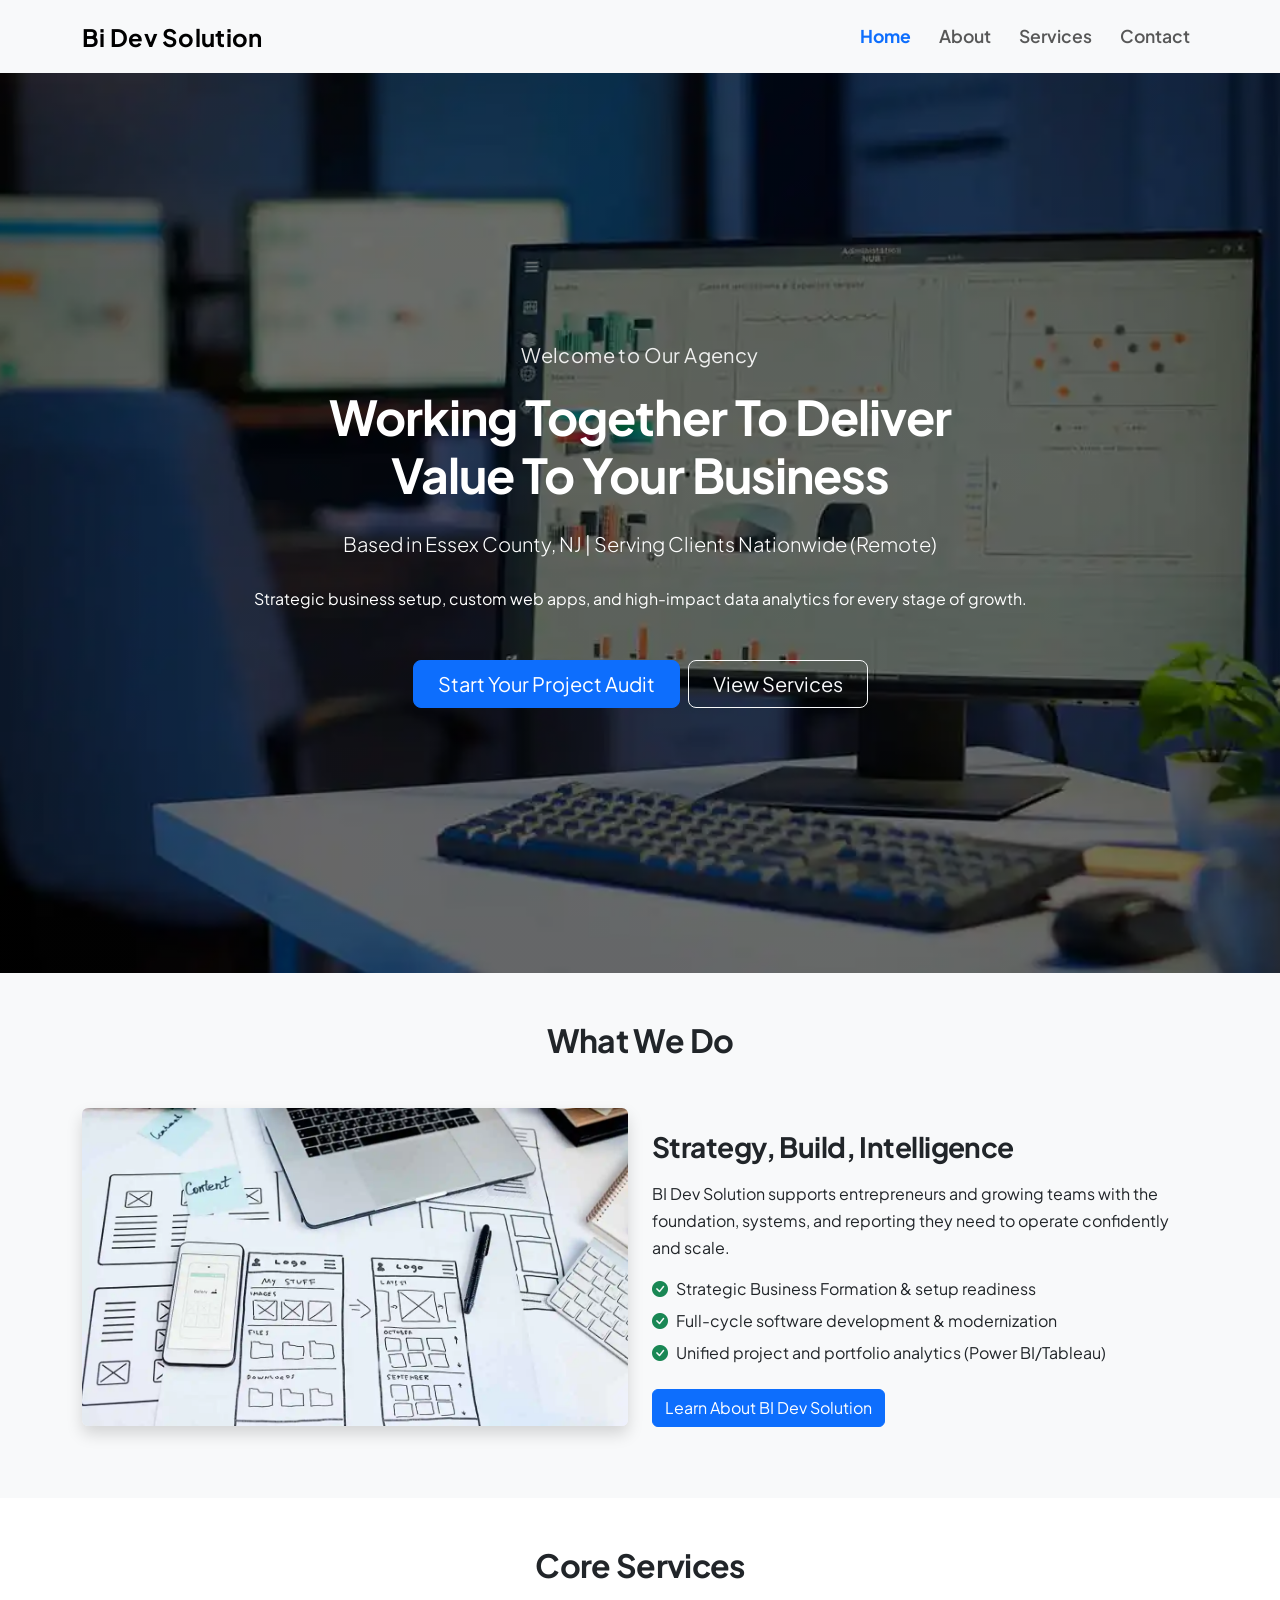
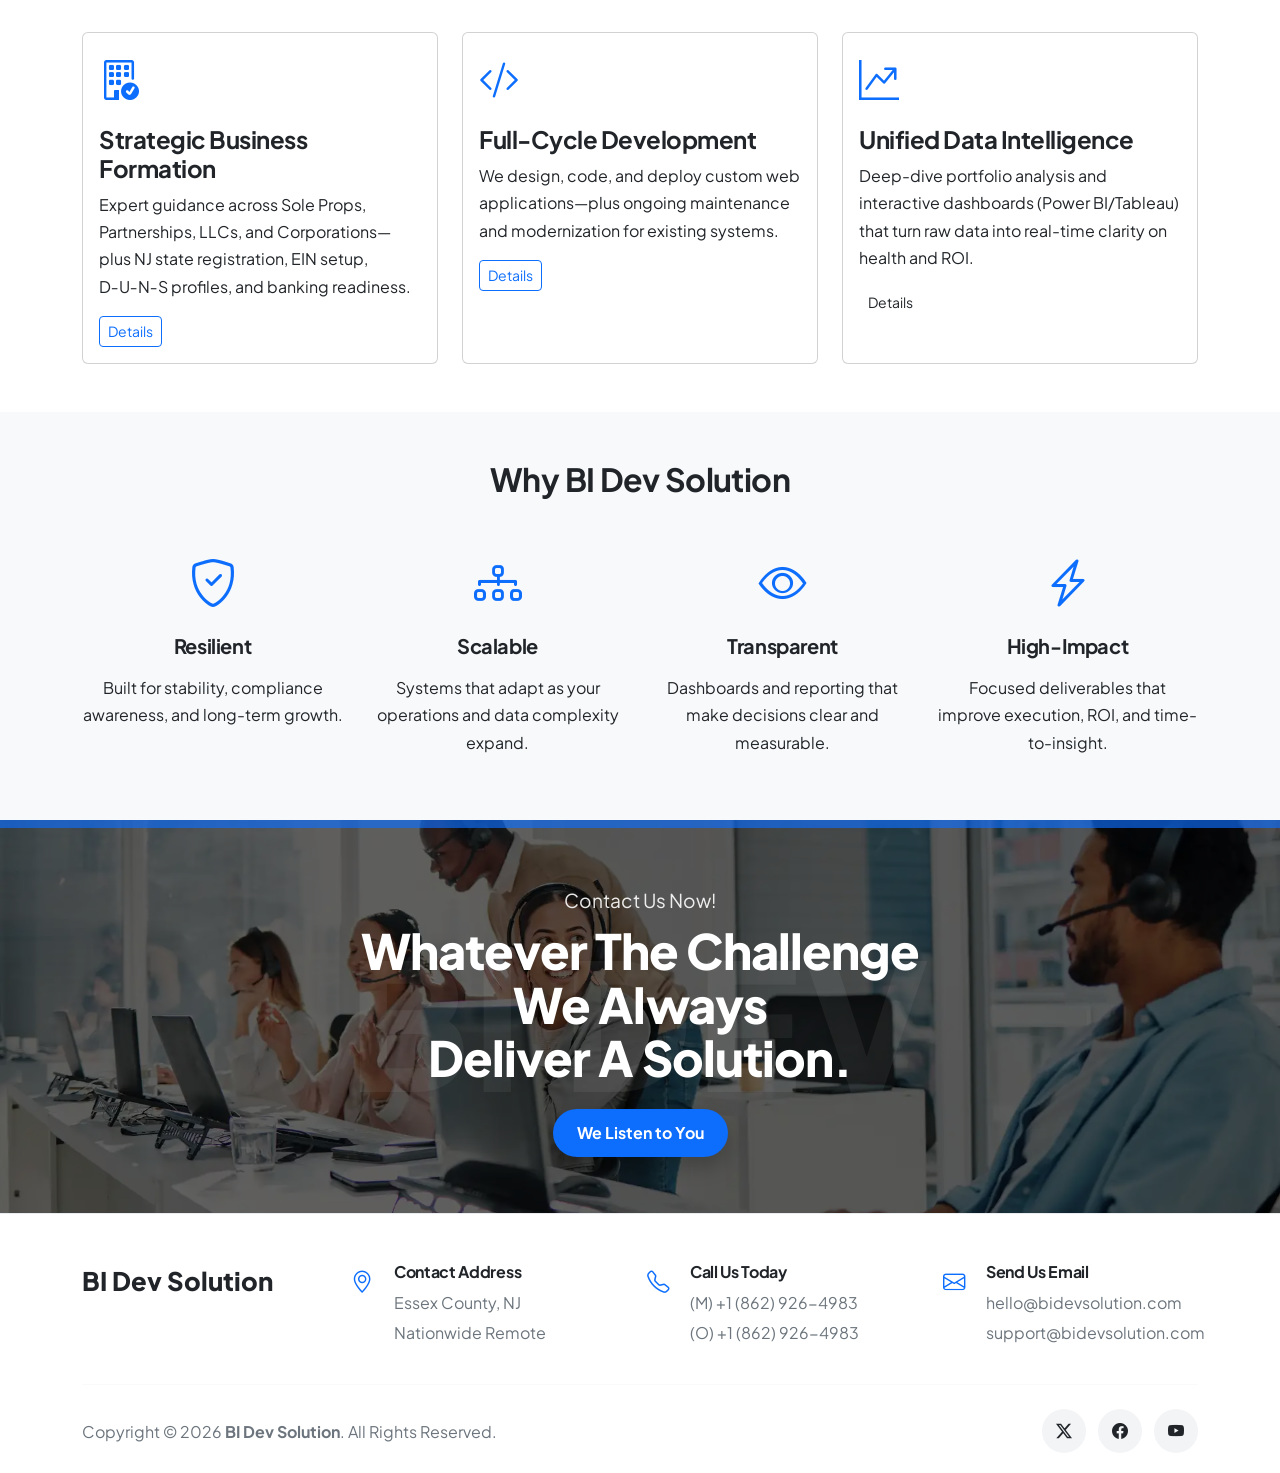
<file: index.html>
<!DOCTYPE html>
<!-- DEVELOPER: BI Dev Solution -->
<html lang="en">

<head>
  <meta charset="UTF-8">
  <meta name="viewport" content="width=device-width, initial-scale=1.0">
  
  <meta name="description" content="Architecting resilient business foundations, custom digital solutions, and high-impact data intelligence for every stage of growth. Based in Essex County, NJ — serving clients nationwide (remote)."/>
  <meta name="keywords" content="BI Dev Solution, Essex County NJ, business formation, LLC formation NJ, EIN, DUNS, custom software development, web applications, Power BI, Tableau, dashboards, data intelligence"/>
  <meta name="google-site-verification" content="DHMBKQXC02tQDrk9h49w4MmM4BJE9fzD--v1dUadJr4" />

  <!-- Bootstrap 5 CSS -->
  <link href="https://cdn.jsdelivr.net/npm/bootstrap@5.3.2/dist/css/bootstrap.min.css" rel="stylesheet">
  
  <!-- favicon -->
  <link rel="icon" type="image/png" href="/favicon/favicon-96x96.png" sizes="96x96" />
  <link rel="icon" type="image/svg+xml" href="/favicon/favicon.svg" />
  <link rel="shortcut icon" href="/favicon/favicon.ico" />
  <link rel="apple-touch-icon" sizes="180x180" href="/favicon/apple-touch-icon.png" />
  <link rel="manifest" href="/favicon/site.webmanifest" />

  <!-- Google Font (Plus Jakarta Sans) -->
  <link rel="preconnect" href="https://fonts.googleapis.com">
  <link rel="preconnect" href="https://fonts.gstatic.com" crossorigin>
  <link href="https://fonts.googleapis.com/css2?family=Plus+Jakarta+Sans:wght@300;400;600;700;800&display=swap" rel="stylesheet">

  <!-- Icons -->
  <link rel="stylesheet" href="https://cdnjs.cloudflare.com/ajax/libs/font-awesome/4.7.0/css/font-awesome.min.css">
  <link rel="stylesheet" href="https://cdn.jsdelivr.net/npm/bootstrap-icons@1.11.0/font/bootstrap-icons.css">
  

  <!-- Custom CSS (after Bootstrap + fonts) -->
  <link href="css/styles.css" rel="stylesheet">
  <link rel="canonical" href="https://bidevsolution.com/" />
  <meta property="og:title" content="BI Dev Solution" />
  <meta property="og:description" content=" Business formation, software development, and data intelligence to help you scale confidently." />
  <meta property="og:url" content="https://bidevsolution.com/" />
  <meta property="og:type" content="website" />
  <meta property="og:image" content="https://bidevsolution.com/images/og-image.png" />
  <meta name="twitter:card" content="summary_large_image" />

  <title>BI Dev Solution | Business Formation, Software Development & Data Intelligence</title>
</head>

<body class="home-page">

    <!-- Navigation -->
    <nav class="navbar navbar-expand-lg navbar-light bg-light">
        <div class="container">
            <a class="navbar-brand fw-bold" href="index.html">Bi Dev Solution</a>
            <button class="navbar-toggler" type="button" data-bs-toggle="collapse" data-bs-target="#mainNavbar"
                aria-controls="mainNavbar" aria-expanded="false" aria-label="Toggle navigation">
                <span class="navbar-toggler-icon"></span>
            </button>
            <div class="collapse navbar-collapse" id="mainNavbar">
                <ul class="navbar-nav ms-auto mb-2 mb-lg-0">
                    <li class="nav-item">
                        <a class="nav-link active" aria-current="page" href="index.html">Home</a>
                    </li>
                    <li class="nav-item">
                        <a class="nav-link" href="about.html">About</a>
                    </li>
                    <li class="nav-item">
                        <a class="nav-link" href="services.html">Services</a>
                    </li>
                    <li class="nav-item">
                        <a class="nav-link" href="contact.html">Contact</a>
                    </li>
                </ul>
            </div>
        </div>
    </nav>

    <!-- Hero Section -->
    <section class="hero-section vh-100 d-flex align-items-center">
        <div class="container text-center">
            <div class="row justify-content-center">
                <div class="col-lg-9">
                    <p class="hero-kicker text-white mb-3">Welcome to Our Agency</p>
                    <h1 class="display-5 mb-4 fw-bold text-white">
                        Working Together to Deliver<br> Value to Your Business
                    </h1>
                    <p class="lead text-white mb-4">Based in Essex County, NJ | Serving Clients Nationwide (Remote)</p>
                    <p class="text-white mb-5">
                        Strategic business setup, custom web apps, and high-impact data analytics for every stage of growth.
                    </p>
                    <div class="d-grid gap-2 d-sm-flex justify-content-sm-center">
                        <a href="contact.html" class="btn btn-primary btn-lg px-4">Start Your Project Audit</a>
                        <a href="services.html" class="btn btn-outline-light btn-lg px-4">View Services</a>
                    </div>
                </div>
            </div>
        </div>
    </section>

    <!-- About Preview -->
    <section class="bg-light py-5">
        <div class="container">
            <h2 class="text-center mb-5">What We Do</h2>
            <div class="row align-items-center">
                <div class="col-lg-6 mb-4">
                    <img src="images/hero-home.webp" alt="BI Dev Solution - building modern digital solutions"
                        class="img-fluid rounded shadow">
                </div>
                <div class="col-lg-6">
                    <h3 class="p-justify text-gap-md">Strategy, Build, Intelligence</h3>
                    <p class="p-justify text-gap-md">
                        BI Dev Solution supports entrepreneurs and growing teams with the foundation, systems, and
                        reporting they need to operate confidently and scale.
                    </p>
                    <ul class="list-unstyled">
                        <li class="mb-2"><i class="bi bi-check-circle-fill text-success me-2"></i>Strategic Business
                            Formation & setup readiness</li>
                        <li class="mb-2"><i class="bi bi-check-circle-fill text-success me-2"></i>Full-cycle software
                            development & modernization</li>
                        <li class="mb-2"><i class="bi bi-check-circle-fill text-success me-2"></i>Unified project and
                            portfolio analytics (Power BI/Tableau)</li>
                    </ul>
                    <a href="about.html" class="btn btn-primary mt-2">Learn About BI Dev Solution</a>
                </div>
            </div>
        </div>
    </section>

    <!-- Services Preview -->
    <section class="py-5">
        <div class="container">
            <h2 class="text-center mb-5">Core Services</h2>
            <div class="row g-4">

                <div class="col-md-4">
                    <div class="card h-100">
                        <div class="card-body">
                            <div class="mb-3">
                                <i class="bi bi-building-check text-primary" style="font-size: 2.5rem;"></i>
                            </div>
                            <h4 class="card-title">Strategic Business Formation</h4>
                            <p cclass="card-text" class="p-justify text-gap-md">
                                Expert guidance across Sole Props, Partnerships, LLCs, and Corporations—plus NJ state
                                registration, EIN setup, D‑U‑N‑S profiles, and banking readiness.
                            </p>
                            <a href="services.html" class="btn btn-outline-primary btn-sm">Details</a>
                        </div>
                    </div>
                </div>

                <div class="col-md-4">
                    <div class="card h-100">
                        <div class="card-body">
                            <div class="mb-3">
                                <i class="bi bi-code-slash text-primary" style="font-size: 2.5rem;"></i>
                            </div>
                            <h4 class="card-title">Full-Cycle Development</h4>
                            <p class="card-text" class="p-justify text-gap-md">
                                We design, code, and deploy custom web applications—plus ongoing maintenance and
                                modernization for existing systems.
                            </p>
                            <a href="services.html" class="btn btn-outline-primary btn-sm">Details</a>
                        </div>
                    </div>
                </div>

                <div class="col-md-4">
                    <div class="card h-100">
                        <div class="card-body">
                            <div class="mb-3">
                                <i class="bi bi-graph-up-arrow text-primary" style="font-size: 2.5rem;"></i>
                            </div>
                            <h4 class="card-title">Unified Data Intelligence</h4>
                            <p class="card-text" class="p-justify text-gap-md">
                                Deep-dive portfolio analysis and interactive dashboards (Power BI/Tableau) that turn raw
                                data into real-time clarity on health and ROI.
                            </p>
                            <a href="services.html" class="btn btn-outline-rimary btn-sm">Details</a>
                        </div>
                    </div>
                </div>

            </div>
        </div>
    </section>

    <!-- Proof / Values -->
    <section class="bg-light py-5">
        <div class="container">
            <h2 class="text-center mb-5">Why BI Dev Solution</h2>
            <div class="row g-4 text-center">
                <div class="col-md-3">
                    <i class="bi bi-shield-check text-primary" style="font-size: 3rem;"></i>
                    <h5 class="mt-3">Resilient</h5>
                    <p class="p-justify text-gap-md">Built for stability, compliance awareness, and long-term growth.</p>
                </div>
                <div class="col-md-3">
                    <i class="bi bi-diagram-3 text-primary" style="font-size: 3rem;"></i>
                    <h5 class="mt-3">Scalable</h5>
                    <p class="p-justify text-gap-md">Systems that adapt as your operations and data complexity expand.</p>
                </div>
                <div class="col-md-3">
                    <i class="bi bi-eye text-primary" style="font-size: 3rem;"></i>
                    <h5 class="mt-3">Transparent</h5>
                    <p class="p-justify text-gap-md">Dashboards and reporting that make decisions clear and measurable.</p>
                </div>
                <div class="col-md-3">
                    <i class="bi bi-lightning-charge text-primary" style="font-size: 3rem;"></i>
                    <h5 class="mt-3">High-Impact</h5>
                    <p class="p-justify text-gap-md">Focused deliverables that improve execution, ROI, and time-to-insight.</p>
                </div>
            </div>
        </div>
    </section>

    <!-- Site-wide Contact CTA (image4 style) -->
<section class="contact-cta">
  <div class="container">
    <div class="contact-cta-inner text-center">
      <div class="contact-cta-watermark" aria-hidden="true">BI DEV</div>

      <p class="contact-cta-kicker mb-2">Contact Us Now!</p>

      <h2 class="contact-cta-title mb-0">
        Whatever The Challenge<br> We
        Always <br>Deliver a Solution.
      </h2>

      <div class="mt-4">
        <a href="contact.html" class="btn contact-cta-btn">We Listen to You</a>
      </div>
    </div>
  </div>
</section>

    <!-- Footer -->
   <footer class="site-footer">
  <div class="container">
    <!-- Top row -->
    <div class="footer-top">
      <div class="footer-brand">
        <a class="footer-logo" href="index.html">BI Dev Solution</a>
      </div>

      <div class="footer-info-grid">
        <div class="footer-info-item">
          <div class="footer-icon"><i class="bi bi-geo-alt"></i></div>
          <div>
            <h6>Contact Address</h6>
            <p>Essex County, NJ</p>
            <p>Nationwide Remote</p>
          </div>
        </div>

        <div class="footer-info-item">
          <div class="footer-icon"><i class="bi bi-telephone"></i></div>
          <div>
            <h6>Call Us Today</h6>
            <p>(M) +1 (862) 926-4983</p>
            <p>(O) +1 (862) 926-4983</p>
          </div>
        </div>

        <div class="footer-info-item">
          <div class="footer-icon"><i class="bi bi-envelope"></i></div>
          <div>
            <h6>Send Us Email</h6>
            <p>hello@bidevsolution.com</p>
            <p>support@bidevsolution.com</p>
          </div>
        </div>
      </div>
    </div>

    <hr class="footer-divider" />

    <!-- Bottom row -->
    <div class="footer-bottom">
      <p class="footer-copy">
        Copyright © 2026 <strong>BI Dev Solution</strong>. All Rights Reserved.
      </p>

      <div class="footer-social">
        <a href="#" aria-label="Twitter"><i class="bi bi-twitter-x"></i></a>
        <a href="#" aria-label="Facebook"><i class="bi bi-facebook"></i></a>
        <a href="#" aria-label="YouTube"><i class="bi bi-youtube"></i></a>
      </div>
    </div>
  </div>
</footer>

    <!-- Bootstrap JS -->
    <script src="https://cdn.jsdelivr.net/npm/bootstrap@5.3.2/dist/js/bootstrap.bundle.min.js"></script>
    <script src="scripts/script.js"></script>

</body>

</html>
</file>
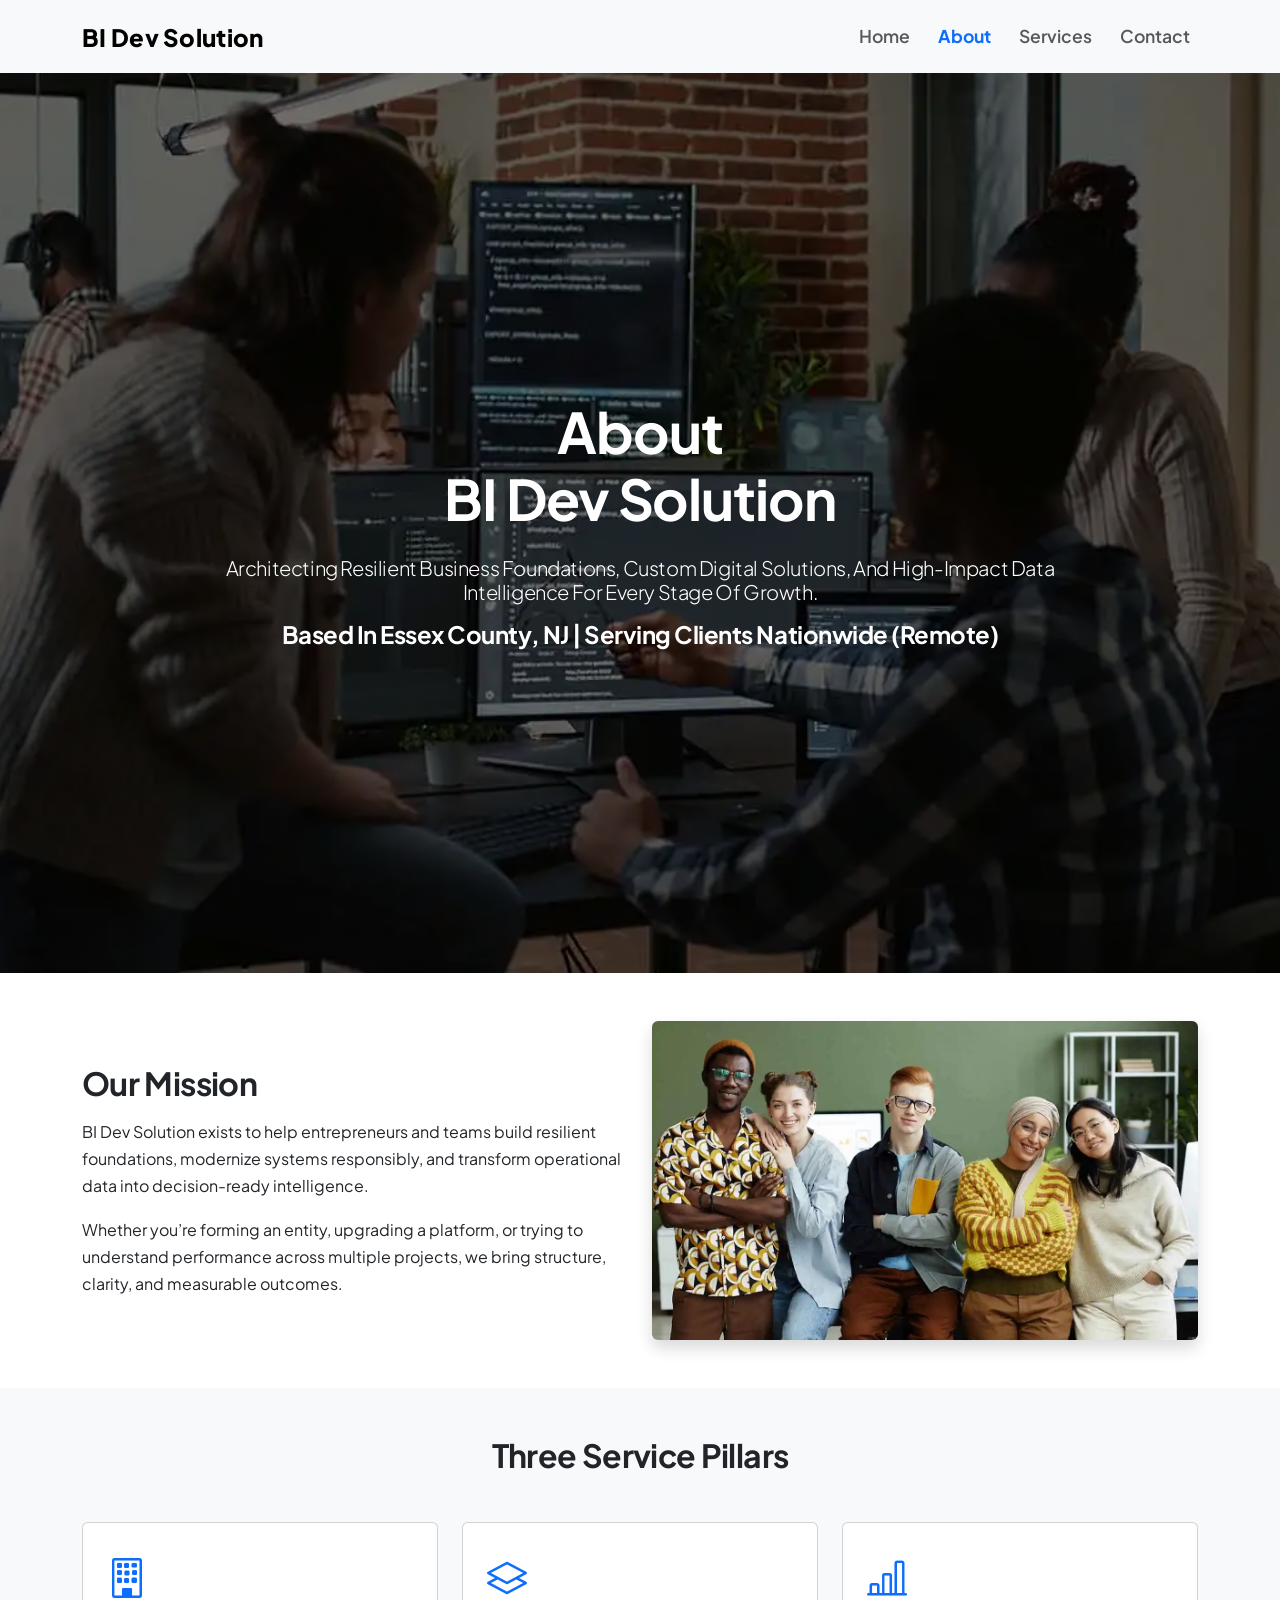
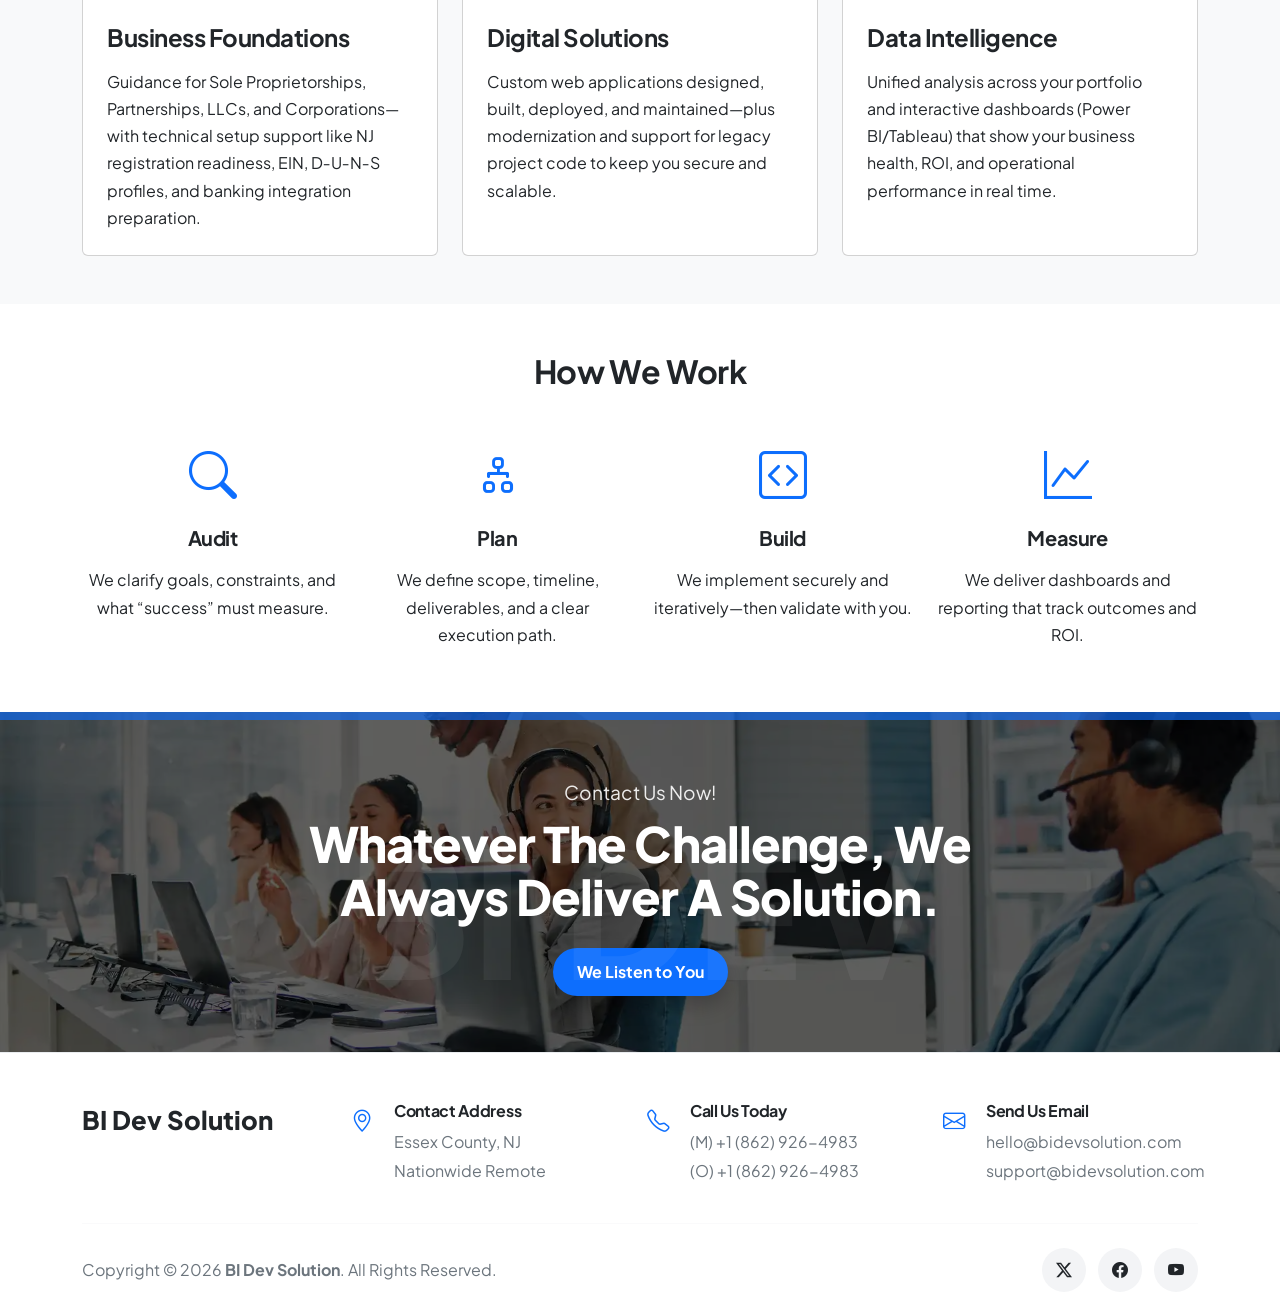
<file: about.html>
<!DOCTYPE html>
<!-- DEVELOPER: BI Dev Solution -->
<html lang="en">

<head>
  <meta charset="UTF-8">
  <meta name="viewport" content="width=device-width, initial-scale=1.0">

  <meta name="description" content="Architecting resilient business foundations, custom digital solutions, and high-impact data intelligence for every stage of growth. Based in Essex County, NJ — serving clients nationwide (remote)."/>
  <meta name="keywords" content="BI Dev Solution, Essex County NJ, business formation, LLC formation NJ, EIN, DUNS, custom software development, web applications, Power BI, Tableau, dashboards, data intelligence"/>

  <!-- Bootstrap 5 CSS -->
  <link href="https://cdn.jsdelivr.net/npm/bootstrap@5.3.2/dist/css/bootstrap.min.css" rel="stylesheet">
  
  <!-- favicon -->
  <link rel="icon" type="image/png" href="/favicon/favicon-96x96.png" sizes="96x96" />
  <link rel="icon" type="image/svg+xml" href="/favicon/favicon.svg" />
  <link rel="shortcut icon" href="/favicon/favicon.ico" />
  <link rel="apple-touch-icon" sizes="180x180" href="/favicon/apple-touch-icon.png" />
  <link rel="manifest" href="/favicon/site.webmanifest" />

  <!-- Google Font (Plus Jakarta Sans) -->
  <link rel="preconnect" href="https://fonts.googleapis.com">
  <link rel="preconnect" href="https://fonts.gstatic.com" crossorigin>
  <link href="https://fonts.googleapis.com/css2?family=Plus+Jakarta+Sans:wght@300;400;600;700;800&display=swap" rel="stylesheet">

  <!-- Icons -->
  <link rel="stylesheet" href="https://cdnjs.cloudflare.com/ajax/libs/font-awesome/4.7.0/css/font-awesome.min.css">
  <link rel="stylesheet" href="https://cdn.jsdelivr.net/npm/bootstrap-icons@1.11.0/font/bootstrap-icons.css">

  <!-- Custom CSS (after Bootstrap + fonts) -->
  <link href="css/styles.css" rel="stylesheet">
  <link rel="canonical" href="https://bidevsolution.com/about.html" />
  <meta property="og:title" content="BI Dev Solution" />
  <meta property="og:description" content=" Business formation, software development, and data intelligence to help you scale confidently." />
  <meta property="og:url" content="https://bidevsolution.com/" />
  <meta property="og:type" content="website" />
  <meta property="og:image" content="https://bidevsolution.com/images/og-image.png" />
  <meta name="twitter:card" content="summary_large_image" />

  <title>About | BI Dev Solution</title>
</head>

<body class="about-page">

    <!-- Navigation -->
    <nav class="navbar navbar-expand-lg navbar-light bg-light">
        <div class="container">
            <a class="navbar-brand" href="index.html">BI Dev Solution</a>
            <button class="navbar-toggler" type="button" data-bs-toggle="collapse" data-bs-target="#mainNavbar"
                aria-controls="mainNavbar" aria-expanded="false" aria-label="Toggle navigation">
                <span class="navbar-toggler-icon"></span>
            </button>
            <div class="collapse navbar-collapse" id="mainNavbar">
                <ul class="navbar-nav ms-auto mb-2 mb-lg-0">
                    <li class="nav-item">
                        <a class="nav-link" href="index.html">Home</a>
                    </li>
                    <li class="nav-item">
                        <a class="nav-link active" aria-current="page" href="about.html">About</a>
                    </li>
                    <li class="nav-item">
                        <a class="nav-link" href="services.html">Services</a>
                    </li>
                    <li class="nav-item">
                        <a class="nav-link" href="contact.html">Contact</a>
                    </li>
                </ul>
            </div>
        </div>
    </nav>

    <!-- Hero -->
    <section class="hero-section vh-100 d-flex align-items-center">
        <div class="container text-center">
            <div class="row justify-content-center">
                <div class="col-lg-9">
                    <h1 class="display-4 mb-4 fw-bold text-white">About <br>BI Dev Solution</h1>
                    <h4 class="lead text-white mb-3">
                        Architecting resilient business foundations, custom digital solutions, and high-impact data
                        intelligence for every stage of growth.
                    </h4>
                    <h4 class="text-white mb-0">Based in Essex County, NJ | Serving Clients Nationwide (Remote)</h4>
                </div>
            </div>
        </div>
    </section>

    <!-- Mission -->
    <section class="py-5">
        <div class="container">
            <div class="row g-4 align-items-center">
                <div class="col-lg-6">
                    <h2 class="mb-3">Our Mission</h2>
                    <p>
                        BI Dev Solution exists to help entrepreneurs and teams build resilient foundations, modernize
                        systems responsibly, and transform operational data into decision-ready intelligence.
                    </p>
                    <p class="mb-0">
                        Whether you’re forming an entity, upgrading a platform, or trying to understand performance
                        across multiple projects, we bring structure, clarity, and measurable outcomes.
                    </p>
                </div>
                <div class="col-lg-6">
                    <img src="images/service-web.webp" alt="Software development and modernization"
                        class="img-fluid rounded shadow">
                </div>
            </div>
        </div>
    </section>

    <!-- Pillars -->
    <section class="bg-light py-5">
        <div class="container">
            <h2 class="text-center mb-5">Three Service Pillars</h2>
            <div class="row g-4">

                <div class="col-md-4">
                    <div class="card h-100">
                        <div class="card-body p-4">
                            <i class="bi bi-building text-primary" style="font-size: 2.5rem;"></i>
                            <h4 class="mt-3">Business Foundations</h4>
                            <p class="mb-0">
                                Guidance for Sole Proprietorships, Partnerships, LLCs, and Corporations—with technical
                                setup support like NJ registration readiness, EIN, D‑U‑N‑S profiles, and banking
                                integration preparation.
                            </p>
                        </div>
                    </div>
                </div>

                <div class="col-md-4">
                    <div class="card h-100">
                        <div class="card-body p-4">
                            <i class="bi bi-layers text-primary" style="font-size: 2.5rem;"></i>
                            <h4 class="mt-3">Digital Solutions</h4>
                            <p class="mb-0">
                                Custom web applications designed, built, deployed, and maintained—plus modernization and
                                support for legacy project code to keep you secure and scalable.
                            </p>
                        </div>
                    </div>
                </div>

                <div class="col-md-4">
                    <div class="card h-100">
                        <div class="card-body p-4">
                            <i class="bi bi-bar-chart-line text-primary" style="font-size: 2.5rem;"></i>
                            <h4 class="mt-3">Data Intelligence</h4>
                            <p class="mb-0">
                                Unified analysis across your portfolio and interactive dashboards (Power BI/Tableau)
                                that show your business health, ROI, and operational performance in real time.
                            </p>
                        </div>
                    </div>
                </div>

            </div>
        </div>
    </section>

    <!-- Process -->
    <section class="py-5">
        <div class="container">
            <h2 class="text-center mb-5">How We Work</h2>
            <div class="row g-4 text-center">
                <div class="col-md-3">
                    <i class="bi bi-search text-primary" style="font-size: 3rem;"></i>
                    <h5 class="mt-3"> Audit</h5>
                    <p>We clarify goals, constraints, and what “success” must measure.</p>
                </div>
                <div class="col-md-3">
                    <i class="bi bi-diagram-2 text-primary" style="font-size: 3rem;"></i>
                    <h5 class="mt-3"> Plan</h5>
                    <p>We define scope, timeline, deliverables, and a clear execution path.</p>
                </div>
                <div class="col-md-3">
                    <i class="bi bi-code-square text-primary" style="font-size: 3rem;"></i>
                    <h5 class="mt-3"> Build</h5>
                    <p>We implement securely and iteratively—then validate with you.</p>
                </div>
                <div class="col-md-3">
                    <i class="bi bi-graph-up text-primary" style="font-size: 3rem;"></i>
                    <h5 class="mt-3"> Measure</h5>
                    <p>We deliver dashboards and reporting that track outcomes and ROI.</p>
                </div>
            </div>
        </div>
    </section>

     <!-- Site-wide Contact CTA (image4 style) -->
<section class="contact-cta">
  <div class="container">
    <div class="contact-cta-inner text-center">
      <div class="contact-cta-watermark" aria-hidden="true">BI DEV</div>

      <p class="contact-cta-kicker mb-2">Contact Us Now!</p>

      <h2 class="contact-cta-title mb-0">
        Whatever The Challenge, We<br>
        Always Deliver a Solution.
      </h2>

      <div class="mt-4">
        <a href="contact.html" class="btn contact-cta-btn">We Listen to You</a>
      </div>
    </div>
  </div>
</section>

    <!-- Footer -->
<footer class="site-footer">
  <div class="container">
    <!-- Top row -->
    <div class="footer-top">
      <div class="footer-brand">
        <a class="footer-logo" href="index.html">BI Dev Solution</a>
      </div>

      <div class="footer-info-grid">
        <div class="footer-info-item">
          <div class="footer-icon"><i class="bi bi-geo-alt"></i></div>
          <div>
            <h6>Contact Address</h6>
            <p>Essex County, NJ</p>
            <p>Nationwide Remote</p>
          </div>
        </div>

        <div class="footer-info-item">
          <div class="footer-icon"><i class="bi bi-telephone"></i></div>
          <div>
            <h6>Call Us Today</h6>
            <p>(M) +1 (862) 926-4983</p>
            <p>(O) +1 (862) 926-4983</p>
          </div>
        </div>

        <div class="footer-info-item">
          <div class="footer-icon"><i class="bi bi-envelope"></i></div>
          <div>
            <h6>Send Us Email</h6>
            <p>hello@bidevsolution.com</p>
            <p>support@bidevsolution.com</p>
          </div>
        </div>
      </div>
    </div>

    <hr class="footer-divider" />

    <!-- Bottom row -->
    <div class="footer-bottom">
      <p class="footer-copy">
        Copyright © 2026 <strong>BI Dev Solution</strong>. All Rights Reserved.
      </p>

      <div class="footer-social">
        <a href="#" aria-label="Twitter"><i class="bi bi-twitter-x"></i></a>
        <a href="#" aria-label="Facebook"><i class="bi bi-facebook"></i></a>
        <a href="#" aria-label="YouTube"><i class="bi bi-youtube"></i></a>
      </div>
    </div>
  </div>
</footer>

    <!-- Bootstrap JS -->
    <script src="https://cdn.jsdelivr.net/npm/bootstrap@5.3.2/dist/js/bootstrap.bundle.min.js"></script>
    <script src="scripts/script.js"></script>

</body>

</html>
</file>
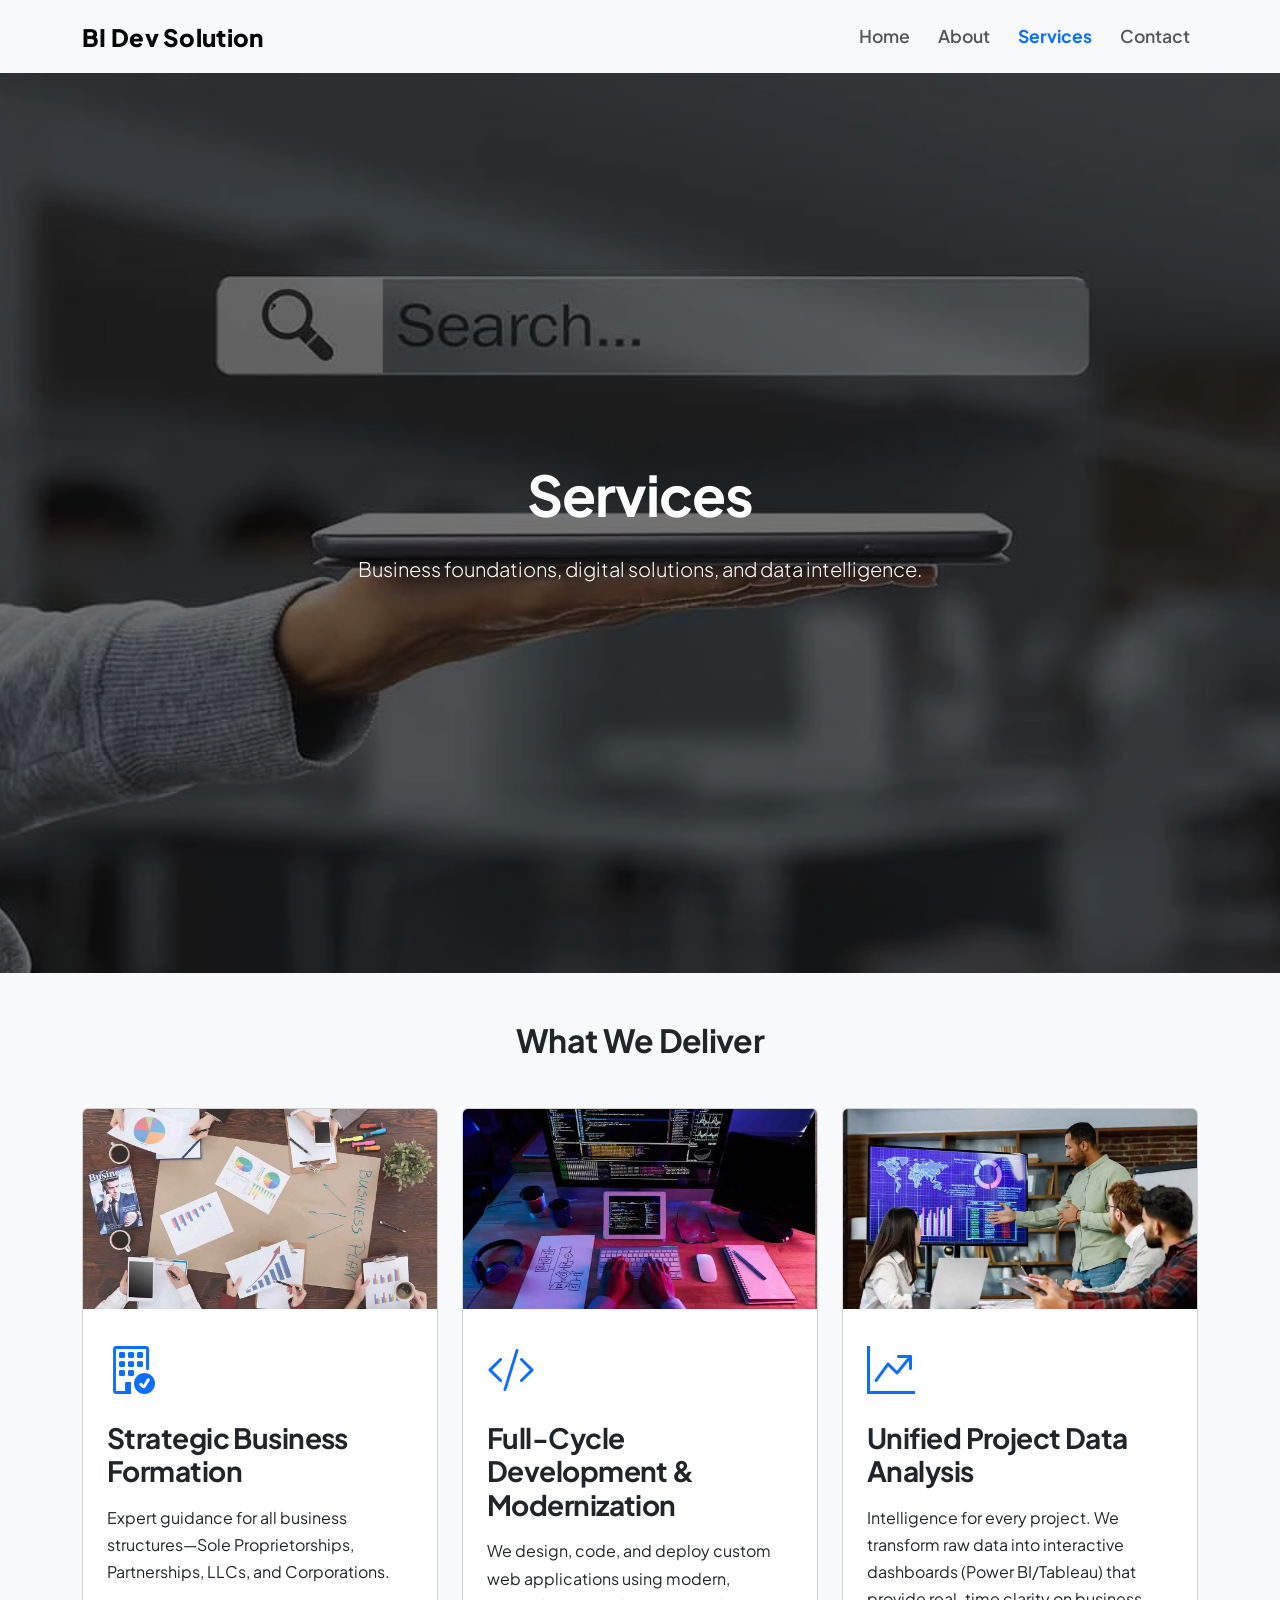
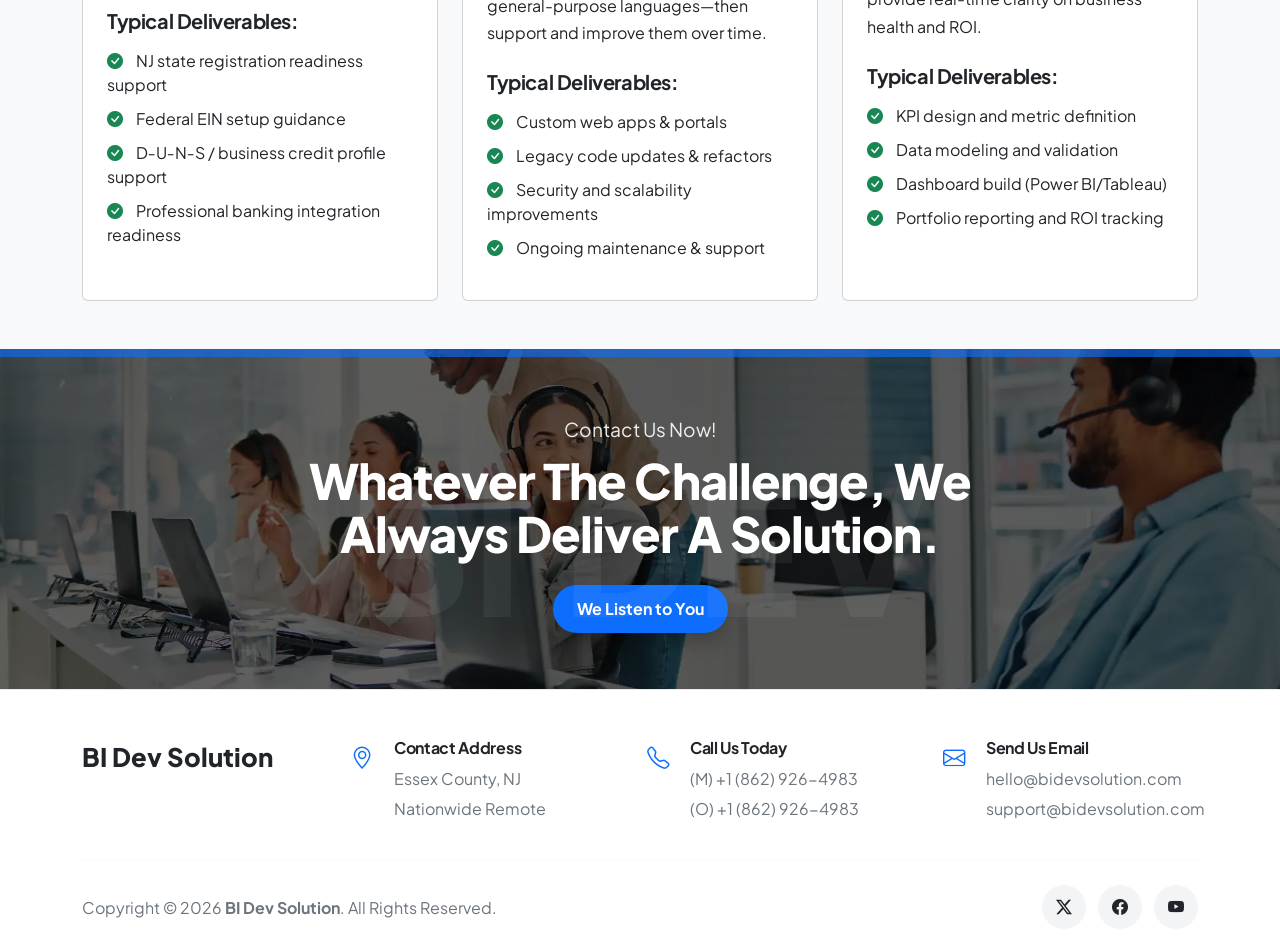
<file: services.html>
<!DOCTYPE html>
<!-- DEVELOPER: BI Dev Solution -->
<html lang="en">

<head>
  <meta charset="UTF-8">
  <meta name="viewport" content="width=device-width, initial-scale=1.0">

  <meta name="description" content="Architecting resilient business foundations, custom digital solutions, and high-impact data intelligence for every stage of growth. Based in Essex County, NJ — serving clients nationwide (remote)."/>
  <meta name="keywords" content="BI Dev Solution, Essex County NJ, business formation, LLC formation NJ, EIN, DUNS, custom software development, web applications, Power BI, Tableau, dashboards, data intelligence"/>

  <!-- Bootstrap 5 CSS -->
  <link href="https://cdn.jsdelivr.net/npm/bootstrap@5.3.2/dist/css/bootstrap.min.css" rel="stylesheet">
  <!-- favicon -->
  <link rel="icon" type="image/png" href="/favicon/favicon-96x96.png" sizes="96x96" />
  <link rel="icon" type="image/svg+xml" href="/favicon/favicon.svg" />
  <link rel="shortcut icon" href="/favicon/favicon.ico" />
  <link rel="apple-touch-icon" sizes="180x180" href="/favicon/apple-touch-icon.png" />
  <link rel="manifest" href="/favicon/site.webmanifest" />

  <!-- Google Font (Plus Jakarta Sans) -->
  <link rel="preconnect" href="https://fonts.googleapis.com">
  <link rel="preconnect" href="https://fonts.gstatic.com" crossorigin>
  <link href="https://fonts.googleapis.com/css2?family=Plus+Jakarta+Sans:wght@300;400;600;700;800&display=swap" rel="stylesheet">

  <!-- Icons -->
  <link rel="stylesheet" href="https://cdnjs.cloudflare.com/ajax/libs/font-awesome/4.7.0/css/font-awesome.min.css">
  <link rel="stylesheet" href="https://cdn.jsdelivr.net/npm/bootstrap-icons@1.11.0/font/bootstrap-icons.css">

  <!-- Custom CSS (after Bootstrap + fonts) -->
  <link href="css/styles.css" rel="stylesheet">
  <link rel="canonical" href="https://bidevsolution.com/services.html" />
  <meta property="og:title" content="BI Dev Solution" />
  <meta property="og:description" content="Business formation, software development, and data intelligence to help you scale confidently." />
  <meta property="og:url" content="https://bidevsolution.com/" />
  <meta property="og:type" content="website" />
  <meta property="og:image" content="https://bidevsolution.com/images/og-image.png" />
  <meta name="twitter:card" content="summary_large_image" />

  <title>Services | BI Dev Solution</title>
</head>

<body class="service-page">

    <!-- Navigation -->
    <nav class="navbar navbar-expand-lg navbar-light bg-light">
        <div class="container">
            <a class="navbar-brand" href="index.html">BI Dev Solution</a>
            <button class="navbar-toggler" type="button" data-bs-toggle="collapse" data-bs-target="#mainNavbar"
                aria-controls="mainNavbar" aria-expanded="false" aria-label="Toggle navigation">
                <span class="navbar-toggler-icon"></span>
            </button>
            <div class="collapse navbar-collapse" id="mainNavbar">
                <ul class="navbar-nav ms-auto mb-2 mb-lg-0">
                    <li class="nav-item">
                        <a class="nav-link" href="index.html">Home</a>
                    </li>
                    <li class="nav-item">
                        <a class="nav-link" href="about.html">About</a>
                    </li>
                    <li class="nav-item">
                        <a class="nav-link active" aria-current="page" href="services.html">Services</a>
                    </li>
                    <li class="nav-item">
                        <a class="nav-link" href="contact.html">Contact</a>
                    </li>
                </ul>
            </div>
        </div>
    </nav>

    <!-- Hero Section -->
    <section class="hero-section vh-100 d-flex align-items-center">
        <div class="container text-center">
            <div class="row justify-content-center">
                <div class="col-lg-9">
                    <h1 class="display-4 mb-4 fw-bold text-white">Services</h1>
                    <p class="lead text-white mb-0">Business foundations, digital solutions, and data intelligence.</p>
                </div>
            </div>
        </div>
    </section>

    <!-- Services Section -->
    <section class="bg-light py-5">
        <div class="container">
            <h2 class="text-center mb-5">What We Deliver</h2>
            <div class="row g-4">

                <!-- Service 1 -->
                <div class="col-lg-4">
                    <div class="card h-100 service-card">
                        <img src="images/service-1-service-web.webp" class="card-img-top" alt="Strategic business formation">
                        <div class="card-body p-4">
                            <div class="service-icon mb-3">
                                <i class="bi bi-building-check text-primary" style="font-size: 3rem;"></i>
                            </div>
                            <h3 class="card-title mb-3">Strategic Business Formation</h3>
                            <p class="card-text">
                                Expert guidance for all business structures—Sole Proprietorships, Partnerships, LLCs,
                                and Corporations.
                            </p>

                            <h5 class="mt-4 mb-3">Typical deliverables:</h5>
                            <ul class="service-features">
                                <li><i class="bi bi-check-circle-fill text-success"></i> NJ state registration readiness
                                    support</li>
                                <li><i class="bi bi-check-circle-fill text-success"></i> Federal EIN setup guidance</li>
                                <li><i class="bi bi-check-circle-fill text-success"></i> D‑U‑N‑S / business credit
                                    profile support</li>
                                <li><i class="bi bi-check-circle-fill text-success"></i> Professional banking integration
                                    readiness</li>
                            </ul>
                        </div>
                    </div>
                </div>

                <!-- Service 2 -->
                <div class="col-lg-4">
                    <div class="card h-100 service-card">
                        <img src="images/service-web-2.webp" class="card-img-top" alt="Full-cycle development">
                        <div class="card-body p-4">
                            <div class="service-icon mb-3">
                                <i class="bi bi-code-slash text-primary" style="font-size: 3rem;"></i>
                            </div>
                            <h3 class="card-title mb-3">Full-Cycle Development & Modernization</h3>
                            <p class="card-text">
                                We design, code, and deploy custom web applications using modern, general-purpose
                                languages—then support and improve them over time.
                            </p>

                            <h5 class="mt-4 mb-3">Typical deliverables:</h5>
                            <ul class="service-features">
                                <li><i class="bi bi-check-circle-fill text-success"></i> Custom web apps & portals</li>
                                <li><i class="bi bi-check-circle-fill text-success"></i> Legacy code updates & refactors
                                </li>
                                <li><i class="bi bi-check-circle-fill text-success"></i> Security and scalability
                                    improvements</li>
                                <li><i class="bi bi-check-circle-fill text-success"></i> Ongoing maintenance & support
                                </li>
                            </ul>
                        </div>
                    </div>
                </div>

                <!-- Service 3 -->
                <div class="col-lg-4">
                    <div class="card h-100 service-card">
                        <img src="images/service-data-3.webp" class="card-img-top" alt="Unified project data analysis">
                        <div class="card-body p-4">
                            <div class="service-icon mb-3">
                                <i class="bi bi-graph-up-arrow text-primary" style="font-size: 3rem;"></i>
                            </div>
                            <h3 class="card-title mb-3">Unified Project Data Analysis</h3>
                            <p class="card-text">
                                Intelligence for every project. We transform raw data into interactive dashboards
                                (Power BI/Tableau) that provide real-time clarity on business health and ROI.
                            </p>

                            <h5 class="mt-4 mb-3">Typical deliverables:</h5>
                            <ul class="service-features">
                                <li><i class="bi bi-check-circle-fill text-success"></i> KPI design and metric definition
                                </li>
                                <li><i class="bi bi-check-circle-fill text-success"></i> Data modeling and validation
                                </li>
                                <li><i class="bi bi-check-circle-fill text-success"></i> Dashboard build (Power BI/Tableau)
                                </li>
                                <li><i class="bi bi-check-circle-fill text-success"></i> Portfolio reporting and ROI tracking
                                </li>
                            </ul>
                        </div>
                    </div>
                </div>

            </div>
        </div>
    </section>

    <!-- Site-wide Contact CTA (image4 style) -->
<section class="contact-cta">
  <div class="container">
    <div class="contact-cta-inner text-center">
      <div class="contact-cta-watermark" aria-hidden="true">BI DEV</div>

      <p class="contact-cta-kicker mb-2">Contact Us Now!</p>

      <h2 class="contact-cta-title mb-0">
        Whatever The Challenge, We<br>
        Always Deliver a Solution.
      </h2>

      <div class="mt-4">
        <a href="contact.html" class="btn contact-cta-btn">We Listen to You</a>
      </div>
    </div>
  </div>
</section>

    <!-- Footer -->
<footer class="site-footer">
  <div class="container">
    <!-- Top row -->
    <div class="footer-top">
      <div class="footer-brand">
        <a class="footer-logo" href="index.html">BI Dev Solution</a>
      </div>

      <div class="footer-info-grid">
        <div class="footer-info-item">
          <div class="footer-icon"><i class="bi bi-geo-alt"></i></div>
          <div>
            <h6>Contact Address</h6>
            <p>Essex County, NJ</p>
            <p>Nationwide Remote</p>
          </div>
        </div>

        <div class="footer-info-item">
          <div class="footer-icon"><i class="bi bi-telephone"></i></div>
          <div>
            <h6>Call Us Today</h6>
            <p>(M) +1 (862) 926-4983</p>
            <p>(O) +1 (862) 926-4983</p>
          </div>
        </div>

        <div class="footer-info-item">
          <div class="footer-icon"><i class="bi bi-envelope"></i></div>
          <div>
            <h6>Send Us Email</h6>
            <p>hello@bidevsolution.com</p>
            <p>support@bidevsolution.com</p>
          </div>
        </div>
      </div>
    </div>

    <hr class="footer-divider" />

    <!-- Bottom row -->
    <div class="footer-bottom">
      <p class="footer-copy">
        Copyright © 2026 <strong>BI Dev Solution</strong>. All Rights Reserved.
      </p>

      <div class="footer-social">
        <a href="#" aria-label="Twitter"><i class="bi bi-twitter-x"></i></a>
        <a href="#" aria-label="Facebook"><i class="bi bi-facebook"></i></a>
        <a href="#" aria-label="YouTube"><i class="bi bi-youtube"></i></a>
      </div>
    </div>
  </div>
</footer>

    <!-- Bootstrap JS -->
    <script src="https://cdn.jsdelivr.net/npm/bootstrap@5.3.2/dist/js/bootstrap.bundle.min.js"></script>
    <script src="scripts/script.js"></script>

</body>

</html>
</file>
<file: css/styles.css>
/*=================================================================================
 
    Theme Name: BI Dev Solution
    Theme URI: https://github.com/bki3/bi_dev_solution
    Description: Business Formation, Software Development & Data Intelligence website
    Author: BI Dev Solution
    Author URI: https://github.com/bki3
    Version: 1.0
 
===================================================================================*/
body {
  font-family: "Plus Jakarta Sans", system-ui, -apple-system, "Segoe UI", Roboto, Arial, sans-serif;
  text-justify: inter-word;
}
h1, h2, h3, h4, h5, h6 {
  font-weight: 700;          /* bold for all headings */
  letter-spacing: -0.02em;
  text-transform: capitalize; /* First letter of each word uppercase */
}
/* Justify normal reading text */
p,li {
  text-justify: inter-word;
}
p.justify {
  text-align: justify;
  text-justify: inter-word;
}
/* Medium global text spacing */
p {
  margin-bottom: 1rem;
  line-height: 1.7;
}

h1, h2, h3, h4, h5, h6 {
  margin-bottom: 1rem;
}

/* Text spacing utilities */
.text-gap-sm { margin-bottom: 0.5rem; }
.text-gap-md { margin-bottom: 1rem; }
.text-gap-lg { margin-bottom: 1.5rem; }
.text-gap-xl { margin-bottom: 2rem; }

/* ==========================================================================
   Design tokens (easy to edit)
   ========================================================================== */
:root {
  --brand-primary: #0d6efd;

  --text-dark: #212529;
  --bg-light: #f8f9fa;

  --border-light: #e9ecef;

  --hero-overlay: rgba(0, 0, 0, 0.55);
  --hover-bg: rgba(13, 110, 253, 0.08);

  --radius-pill: 0.5rem;
}

/* ==========================================================================
   Navbar (logo + menu)
   ========================================================================== */
.navbar {
  padding-top: 0.85rem;
  padding-bottom: 0.85rem;
}

.navbar-brand {
  font-size: 1.5rem;
  font-weight: 800;
  letter-spacing: 0.3px;
}

/* Space between menu items (Bootstrap 5: ul is flex via .navbar-nav) */
.navbar-nav {
  gap: 0.75rem;
}

.navbar-nav .nav-link {
  font-size: 1.1rem;
  font-weight: 600;
  padding: 0.6rem 0.9rem;
  border-radius: var(--radius-pill);
}

/* Active/current page link (NO background) */
.navbar-nav .nav-link.active,
.navbar-nav .nav-link[aria-current="page"] {
  color: var(--brand-primary) !important;
  background: transparent !important;
  font-weight: 700;
}

/* Hover (light background) */
.navbar-nav .nav-link:hover {
  color: var(--brand-primary);
  background: var(--hover-bg);
}

/* ==========================================================================
   Hero backgrounds (keep same “before” behavior: center/cover/no-repeat)
   ========================================================================== */
.hero-section {
  background: linear-gradient(var(--hero-overlay), var(--hero-overlay)),
    url("../images/main-hero-home.webp") center/cover no-repeat;
}

.service-page .hero-section {
  background: linear-gradient(var(--hero-overlay), var(--hero-overlay)),
    url("../images/main-service-web.webp") center/cover no-repeat;
}

.contact-page .hero-section {
  background: linear-gradient(var(--hero-overlay), var(--hero-overlay)),
    url("../images/contact-banner.webp") center/cover no-repeat;
}

.about-page .hero-section {
  background: linear-gradient(var(--hero-overlay), var(--hero-overlay)),
    url("../images/service-data.webp") center/cover no-repeat;
}

/* ==========================================================================
   Hero typography (optional: use in index.html for the “agency” look)
   --------------------------------------------------------------------------
   Add classes in HTML:
   - <p class="hero-kicker ...">...</p>
   - <h1 class="hero-title ...">...</h1>
   - <p class="hero-subhead ...">...</p>
   - <p class="hero-location ...">...</p>
   ========================================================================== */
.hero-copy {
  max-width: 980px;
  margin: 0 auto;
}

.hero-kicker {
  font-size: 1.25rem;
  opacity: 0.9;
  letter-spacing: 0.02em;
}

.hero-title {
  font-weight: 800;
  line-height: 1.05;
  font-size: clamp(2.6rem, 6vw, 5.2rem);
}

.hero-subhead {
  font-size: 1.15rem;
  opacity: 0.95;
}

.hero-location {
  font-size: 1.05rem;
  opacity: 0.9;
}

/* ==========================================================================
   Footer (layout like image2)
   ========================================================================== */
.site-footer {
  background: #ffffff;
  border-top: 1px solid var(--border-light);
  padding: 3rem 0 1.25rem;
}

.footer-top {
  display: grid;
  grid-template-columns: 220px 1fr;
  gap: 2.5rem;
  align-items: start;
}

.footer-logo {
  display: inline-block;
  font-size: 1.6rem;
  font-weight: 800;
  color: var(--text-dark);
  text-decoration: none;
}

.footer-logo:hover {
  color: var(--brand-primary);
}

.footer-info-grid {
  display: grid;
  grid-template-columns: repeat(3, minmax(0, 1fr));
  gap: 2rem;
}

.footer-info-item {
  display: grid;
  grid-template-columns: 40px 1fr;
  gap: 0.75rem;
}

.footer-icon {
  width: 40px;
  height: 40px;
  display: grid;
  place-items: center;
  color: var(--brand-primary);
  font-size: 1.4rem;
}

.footer-info-item h6 {
  margin: 0 0 0.5rem;
  font-weight: 700;
  color: var(--text-dark);
}

.footer-info-item p {
  margin: 0.15rem 0;
  color: #6c757d;
}

.footer-divider {
  margin: 2.25rem 0 1.5rem;
  border: 0;
  border-top: 1px solid var(--border-light);
}

.footer-bottom {
  display: flex;
  align-items: center;
  justify-content: space-between;
  gap: 1.25rem;
  flex-wrap: wrap;
}

.footer-copy {
  margin: 0;
  color: #6c757d;
}

.footer-social {
  display: flex;
  gap: 0.75rem;
}

.footer-social a {
  width: 44px;
  height: 44px;
  border-radius: 999px;
  display: grid;
  place-items: center;
  background: #f3f4f6;
  color: var(--text-dark);
  text-decoration: none;
}

.footer-social a:hover {
  background: var(--hover-bg);
  color: var(--brand-primary);
}

/* Responsive */
@media (max-width: 992px) {
  .footer-top {
    grid-template-columns: 1fr;
  }

  .footer-info-grid {
    grid-template-columns: 1fr;
  }
}

/* ==========================================================================
   Cards / images
   ========================================================================== */
.service-card img.card-img-top {
  height: 200px;
  object-fit: cover;
}
/* Service card title highlight */
.service-card-title {
  font-weight: 800;
  background: #ff6b00;          /* catchy orange */
  color: #fff;
  padding: 0.5rem 0.75rem;
  border-radius: 0.5rem;
  display: inline-block;        /* background fits the text */
  line-height: 1.2;
}

/* ==========================================================================
   Lists
   ========================================================================== */
.service-features {
  list-style: none;
  padding-left: 0;
}

.service-features li {
  margin-bottom: 10px;
}

.service-features i {
  margin-right: 10px;
}

/* ==========================================================================
   CTA
   ========================================================================== */
/* Contact CTA (smaller + blue button) */
.contact-cta {
  position: relative;
  padding: 3.5rem 0; /* smaller */
  color: #fff;
  background:
    linear-gradient(rgba(0, 0, 0, 0.62), rgba(0, 0, 0, 0.62)),
    url("../images/contact-banner.webp") center/cover no-repeat;
  border-top: 8px solid rgba(13, 110, 253, 0.65); /* blue strip */
  overflow: hidden;
}

.contact-cta-inner {
  position: relative;
  max-width: 900px;
  margin: 0 auto;
  z-index: 1;
}

.contact-cta-watermark {
  position: absolute;
  inset: 0;
  display: grid;
  place-items: center;
  font-size: clamp(4.5rem, 14vw, 11rem); /* smaller */
  font-weight: 900;
  letter-spacing: 0.02em;
  color: rgba(255, 255, 255, 0.06); /* subtler */
  z-index: 0;
  pointer-events: none;
  user-select: none;
}

.contact-cta-kicker {
  font-size: 1.2rem; /* smaller */
  font-weight: 400;
  opacity: 0.9;
}

.contact-cta-title {
  font-size: clamp(1.8rem, 3.8vw, 3.2rem); /* smaller */
  font-weight: 800;
  line-height: 1.1;
}

.contact-cta-btn {
  display: inline-block;
  padding: 0.75rem 1.5rem; /* smaller */
  border-radius: 999px;
  background: var(--brand-primary); /* original blue */
  color: #fff;
  font-weight: 700;
  text-decoration: none;
  border: 0;
  box-shadow: 0 10px 20px rgba(0, 0, 0, 0.22);
}

.contact-cta-btn:hover {
  background: #0b5ed7; /* Bootstrap primary hover */
  color: #fff;
}

@media (max-width: 576px) {
  .contact-cta {
    padding: 2.75rem 0;
  }
}

/* ==========================================================================
   Small helpers
   ========================================================================== */
code {
  background: #f1f3f5;
  padding: 0.15rem 0.35rem;
  border-radius: 0.25rem;
}
</file>
